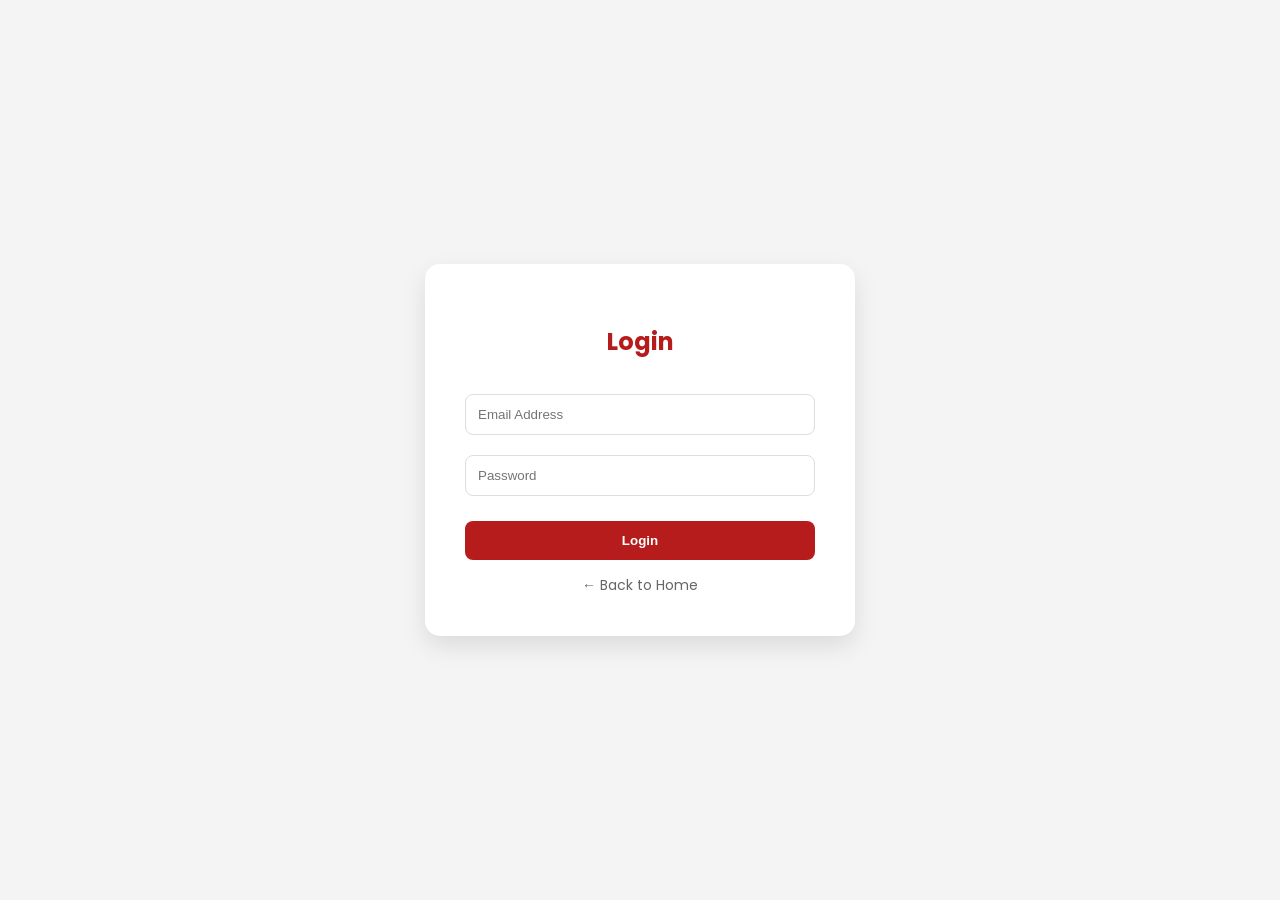
<file: templates/login.html>
<!DOCTYPE html>
<html lang="en">
<head>
    <meta charset="UTF-8">
    <title>Login | Style Diary</title>
    <link href="https://fonts.googleapis.com/css2?family=Poppins:wght@400;600&display=swap" rel="stylesheet">
    <style>
        body { font-family: 'Poppins', sans-serif; background: #f4f4f4; display: flex; justify-content: center; align-items: center; height: 100vh; margin: 0; }
        .login-box { background: #fff; padding: 40px; border-radius: 15px; box-shadow: 0 10px 25px rgba(0,0,0,0.1); width: 350px; text-align: center; }
        .login-box h2 { color: #b71c1c; margin-bottom: 25px; }
        .login-box input { width: 100%; padding: 12px; margin: 10px 0; border: 1px solid #ddd; border-radius: 8px; box-sizing: border-box; }
        .btn-submit { background: #b71c1c; color: #fff; border: none; width: 100%; padding: 12px; border-radius: 8px; cursor: pointer; font-weight: 600; margin-top: 15px; }
        .btn-submit:hover { background: #000; }
        .back-home { margin-top: 15px; display: block; color: #666; text-decoration: none; font-size: 14px; }
    </style>
</head>
<body>
    <div class="login-box">
        <h2>Login</h2>
        <form action="/login" method="POST">
            <input type="email" name="email" placeholder="Email Address" required>
            <input type="password" name="password" placeholder="Password" required>
            <button type="submit" class="btn-submit">Login</button>
        </form>
        <a href="/" class="back-home">← Back to Home</a>
    </div>
</body>
</html>
</file>
